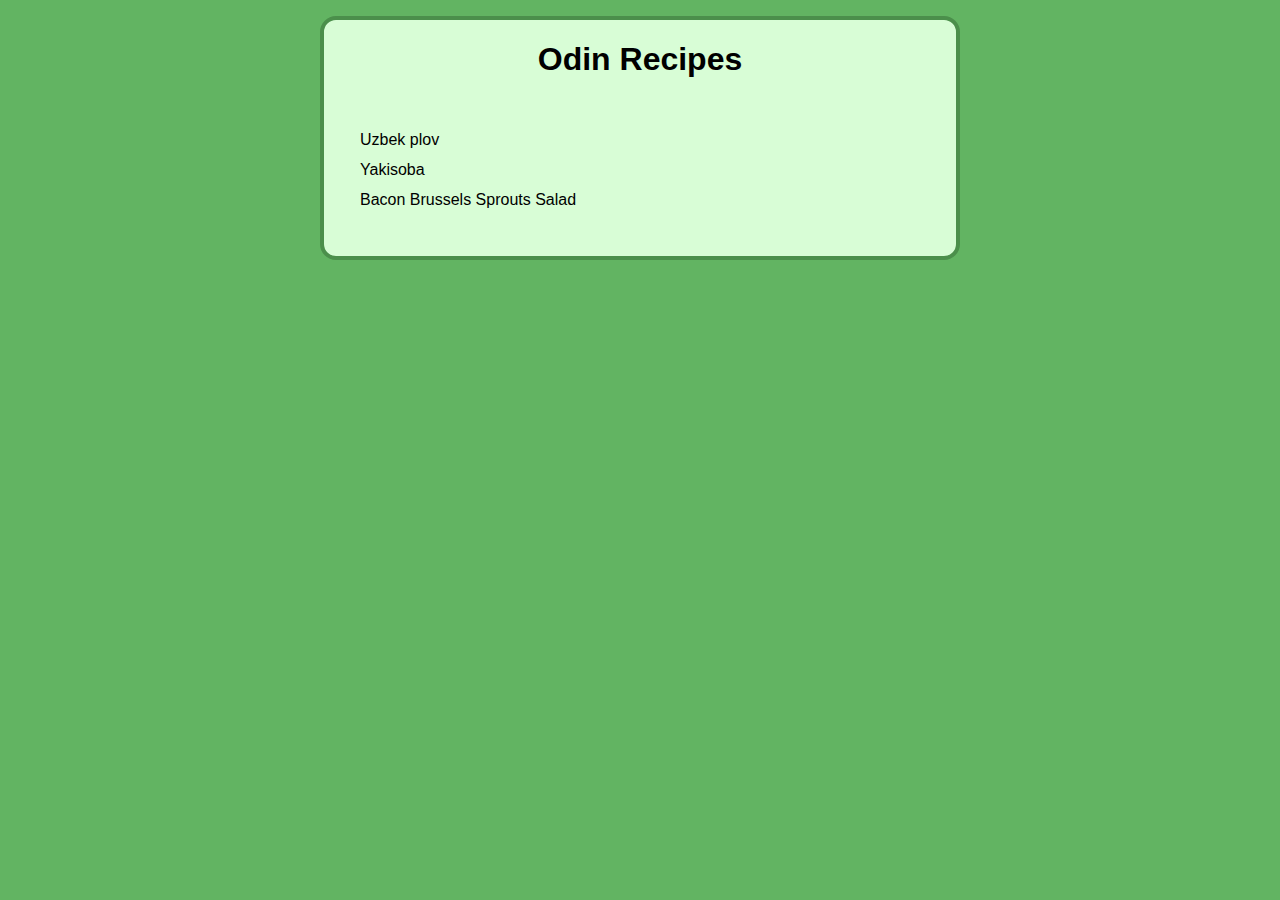
<file: index.html>
<!DOCTYPE html>
<html lang="en">
<head>
    <meta charset="UTF-8">
    <meta name="viewport" content="width=device-width, initial-scale=1.0">
    <meta http-equiv="X-UA-Compatible" content="IE=edge">
    <link rel="stylesheet" href="style.css">
    <title>Odin Recipes</title>
</head>
<body>
    <div class="main">
    <div class="header">
      <h1>Odin Recipes</h1>
    </div>
    <div class="recipes">
      <ul>
        <li><a href="recipes/uzbek_plov.html">Uzbek plov</a></li>
        <li><a href="recipes/yakisoba.html">Yakisoba</a></li>
        <li><a href="recipes/brussels_salad.html">Bacon Brussels Sprouts Salad</a></li>
      </ul>
    </div>
    </div>
</body>
</html>
</file>
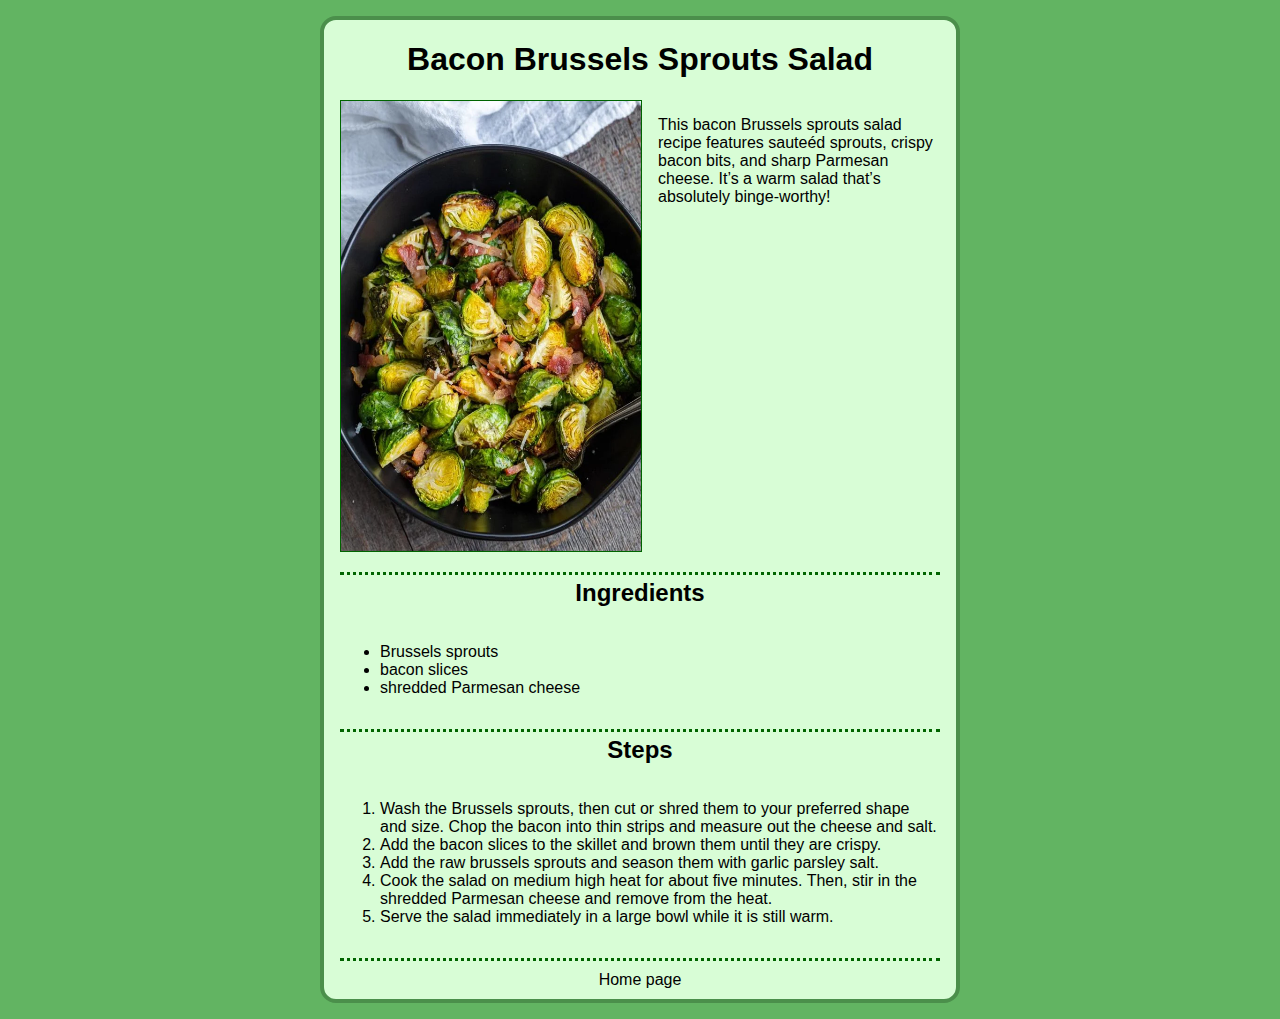
<file: recipes/brussels_salad.html>
<!DOCTYPE html>
<html lang="en">
<head>
    <meta charset="UTF-8">
    <meta http-equiv="X-UA-Compatible" content="IE=edge">
    <meta name="viewport" content="width=device-width, initial-scale=1.0">
    <link rel="stylesheet" href="../style.css">
    <title>Bacon Brussels Sprouts Salad recipe</title>
</head>
<body>
    <div class="main">
    <div class="header">
        <h1>Bacon Brussels Sprouts Salad</h1>
    </div>
    <div class="head-container">
        <div class="image"><img alt="Brussels salad" src="../images/Air-Fryer-Brussels.webp"></div>
        <div class="text"><p>This bacon Brussels sprouts salad recipe features sauteéd sprouts, crispy bacon bits, and sharp Parmesan cheese. It’s a warm salad that’s absolutely binge-worthy!</p></div>
    </div>
    <div class="smaller-header">
        <h2>Ingredients</h2>
    </div>
    <div class="ingredients"><ul>
        <li>Brussels sprouts</li>
        <li>bacon slices</li>
        <li>shredded Parmesan cheese</li>
    </ul></div>
    <div class="smaller-header">
        <h2>Steps</h2>
    </div>
    <div class="steps"><ol>
        <li>Wash the Brussels sprouts, then cut or shred them to your preferred shape and size. Chop the bacon into thin strips and measure out the cheese and salt.</li>
        <li>Add the bacon slices to the skillet and brown them until they are crispy.</li>
        <li>Add the raw brussels sprouts and season them with garlic parsley salt.</li>
        <li>Cook the salad on medium high heat for about five minutes. Then, stir in the shredded Parmesan cheese and remove from the heat.</li>
        <li>Serve the salad immediately in a large bowl while it is still warm.</li>
    </ol></div>
    <div class="home">
        <a href="../index.html">Home page</a>
    </div>
    </div>
</body>
</html>
</file>
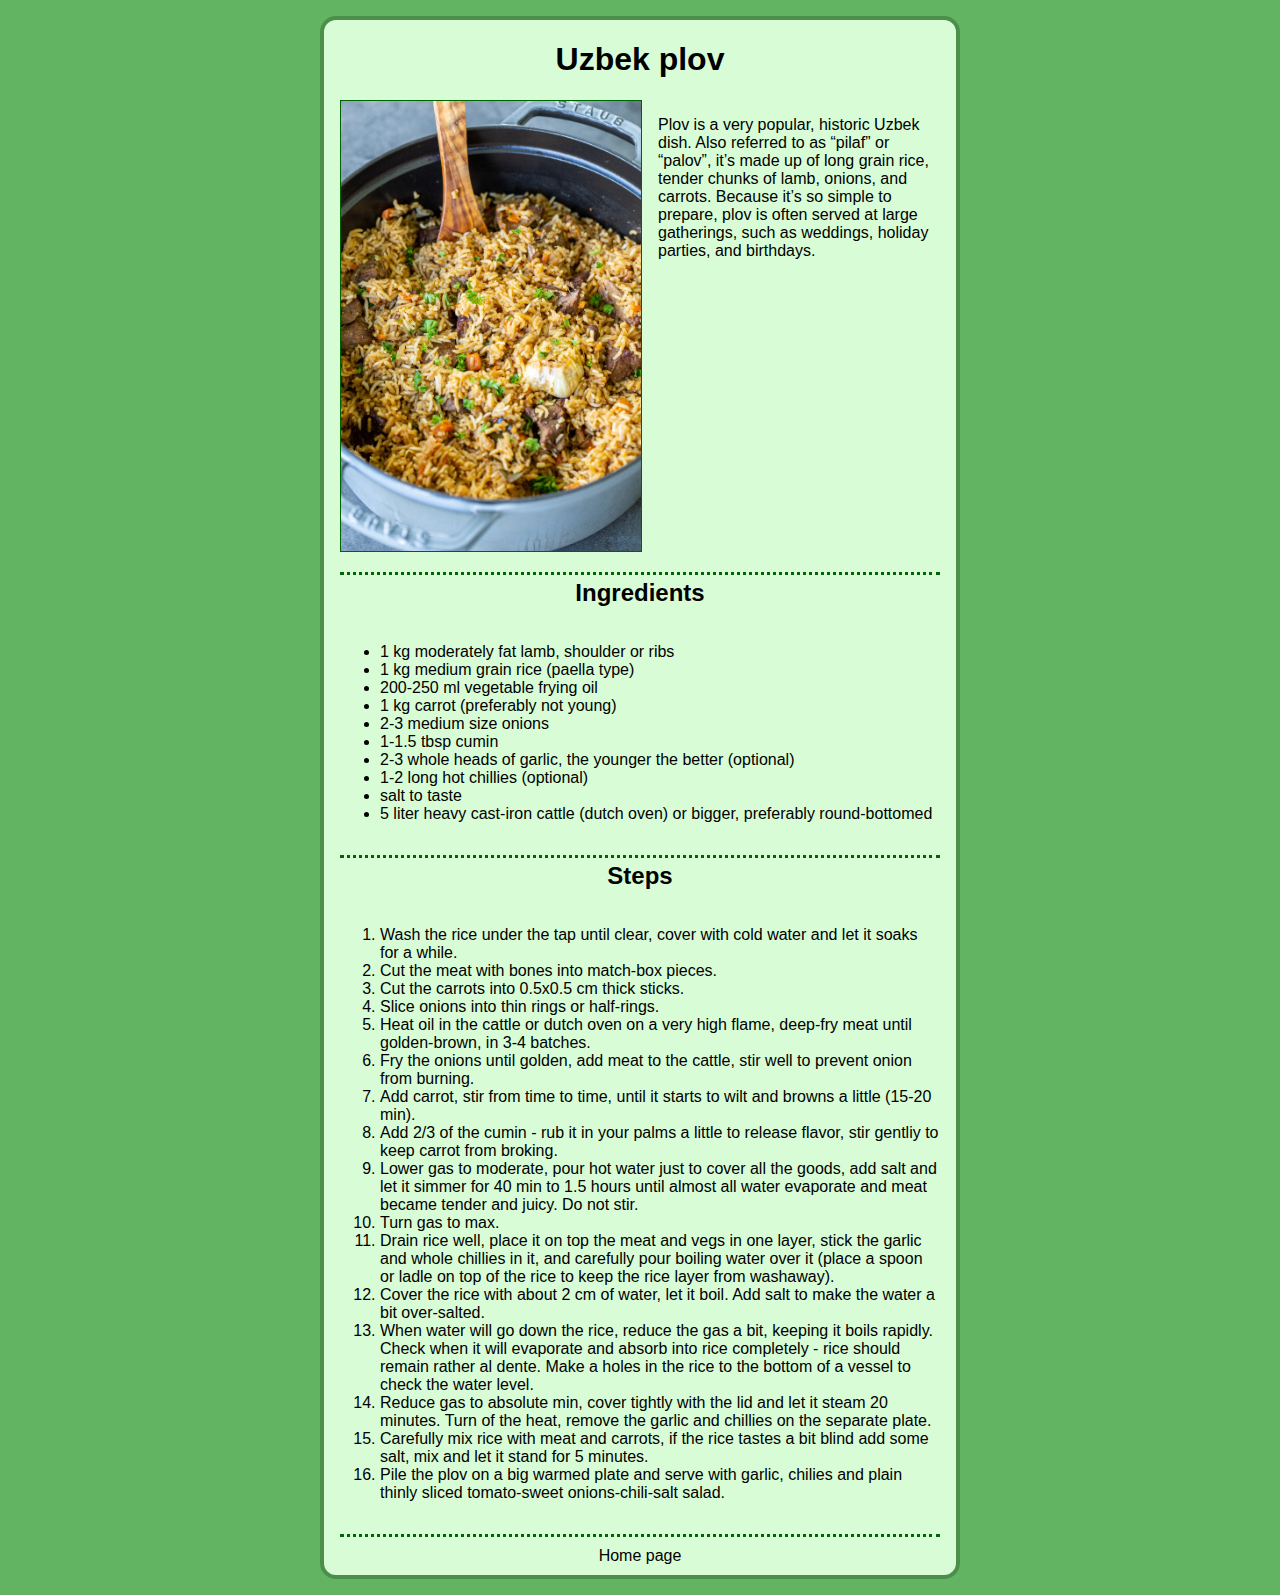
<file: recipes/uzbek_plov.html>
<!DOCTYPE html>
<html lang="en">
<head>
    <meta charset="UTF-8">
    <meta http-equiv="X-UA-Compatible" content="IE=edge">
    <meta name="viewport" content="width=device-width, initial-scale=1.0">
    <link rel="stylesheet" href="../style.css">
    <title>Uzbek plov recipe</title>
</head>
<body>
    <div class="main">
    <div class="header">
        <h1>Uzbek plov</h1>
    </div>
    <div class="head-container">
        <div class="image"><img alt="uzbek plov" src="..\images\Uzbek-Plov.webp"></div>
        <div class="text"><p>Plov is a very popular, historic Uzbek dish. Also referred to as “pilaf” or “palov”, it’s made up of long grain rice, tender chunks of lamb, onions, and carrots. Because it’s so simple to prepare, plov is often served at large gatherings, such as weddings, holiday parties, and birthdays.</p></div>
    </div>
    <div class="smaller-header">
        <h2>Ingredients</h2>
    </div>
    <div class="ingredients"><ul>
        <li>1 kg moderately fat lamb, shoulder or ribs</li>
        <li>1 kg medium grain rice (paella type)</li>
        <li>200-250 ml vegetable frying oil</li>
        <li>1 kg carrot (preferably not young)</li>
        <li>2-3 medium size onions</li>
        <li>1-1.5 tbsp cumin</li>
        <li>2-3 whole heads of garlic, the younger the better (optional)</li>
        <li>1-2 long hot chillies (optional)</li>
        <li>salt to taste</li>
        <li>5 liter heavy cast-iron cattle (dutch oven) or bigger, preferably round-bottomed</li>
    </ul></div>
    <div class="smaller-header">
        <h2>Steps</h2>
    </div>
    <div class="steps"><ol>
        <li>Wash the rice under the tap until clear, cover with cold water and let it soaks for a while.</li>
        <li>Cut the meat with bones into match-box pieces.</li>
        <li>Cut the carrots into 0.5x0.5 cm thick sticks.</li>
        <li>Slice onions into thin rings or half-rings.</li>
        <li>Heat oil in the cattle or dutch oven on a very high flame, deep-fry meat until golden-brown, in 3-4 batches. </li>
        <li>Fry the onions until golden, add meat to the cattle, stir well to prevent onion from burning.</li>
        <li>Add carrot, stir from time to time, until it starts to wilt and browns a little (15-20 min).</li>
        <li>Add 2/3 of the cumin - rub it in your palms a little to release flavor, stir gentliy to keep carrot from broking.</li>
        <li>Lower gas to moderate, pour hot water just to cover all the goods, add salt and let it simmer for 40 min to 1.5 hours until almost all water evaporate and meat became tender and juicy. Do not stir.</li>
        <li>Turn gas to max.</li>
        <li>Drain rice well, place it on top the meat and vegs in one layer, stick the garlic and whole chillies in it, and carefully pour boiling water over it (place a spoon or ladle on top of the rice to keep the rice layer from washaway).</li>
        <li>Cover the rice with about 2 cm of water, let it boil. Add salt to make the water a bit over-salted.</li>
        <li>When water will go down the rice, reduce the gas a bit, keeping it boils rapidly. Check when it will evaporate and absorb into rice completely - rice should remain rather al dente. Make a holes in the rice to the bottom of a vessel to check the water level.</li>
        <li>Reduce gas to absolute min, cover tightly with the lid and let it steam 20 minutes. Turn of the heat, remove the garlic and chillies on the separate plate. </li>
        <li>Carefully mix rice with meat and carrots, if the rice tastes a bit blind add some salt, mix and let it stand for 5 minutes.</li>
        <li>Pile the plov on a big warmed plate and serve with garlic, chilies and plain thinly sliced tomato-sweet onions-chili-salt salad.</li>
    </ol></div>
    <div class="home">
        <a href="..\index.html">Home page</a>
    </div>
    </div>
</body>
</html>
</file>
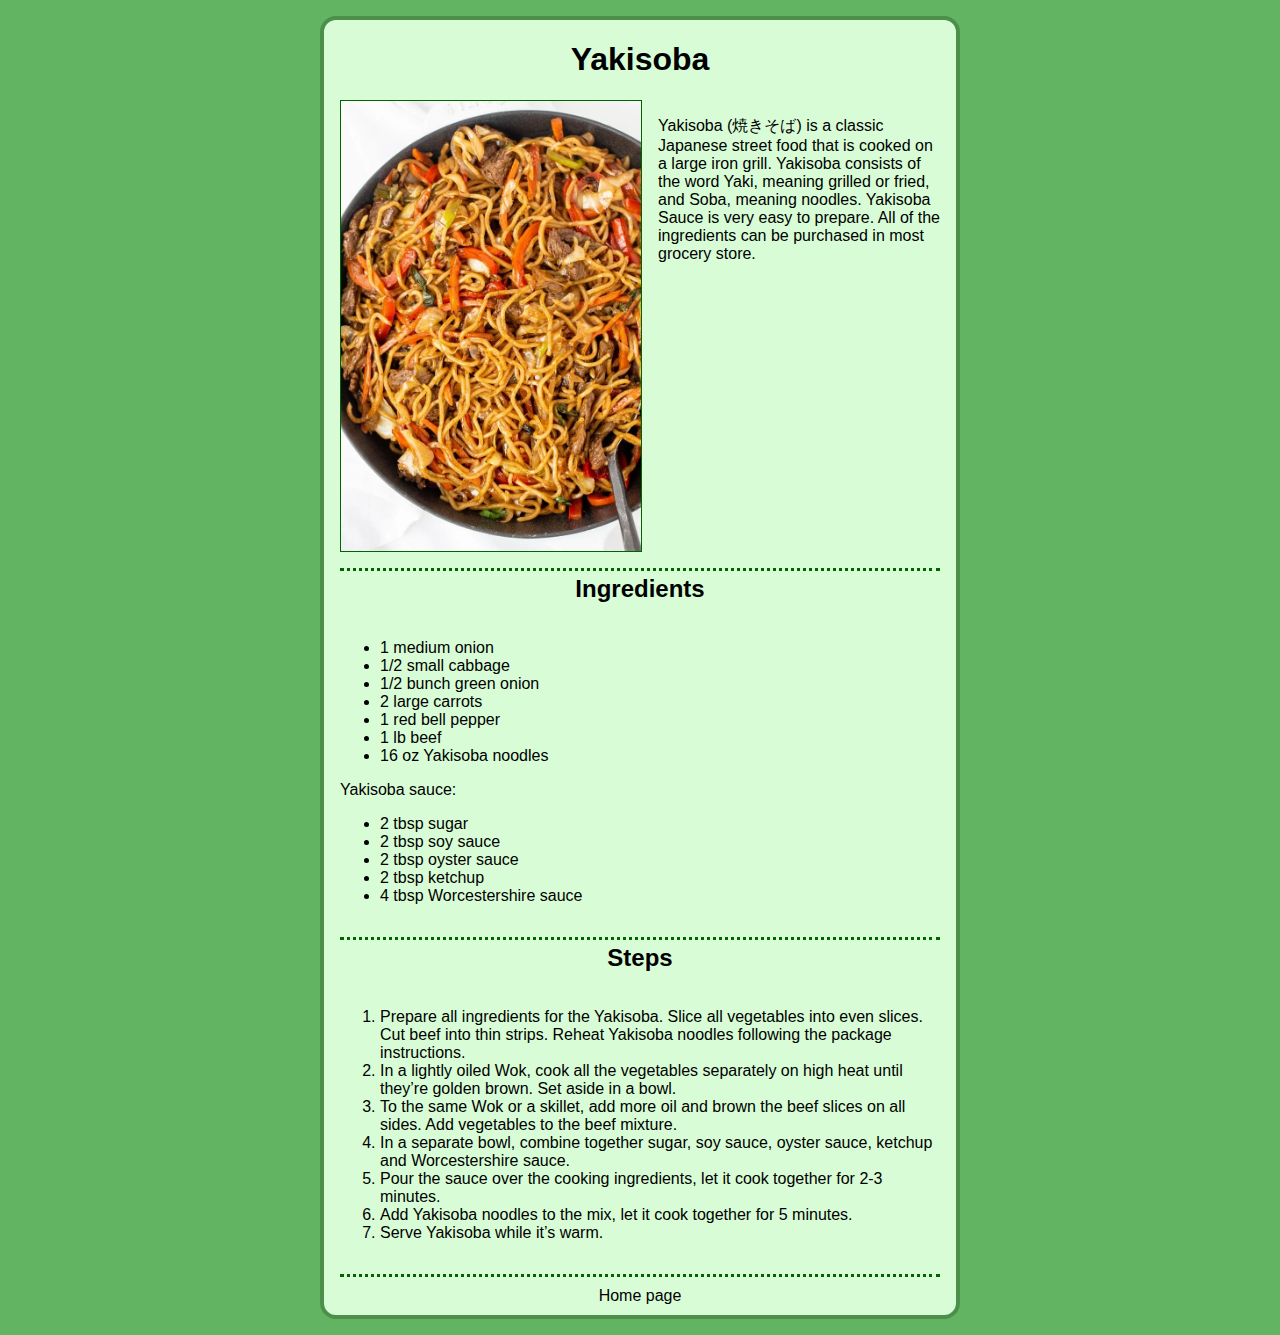
<file: recipes/yakisoba.html>
<!DOCTYPE html>
<html lang="en">
<head>
    <meta charset="UTF-8">
    <meta http-equiv="X-UA-Compatible" content="IE=edge">
    <meta name="viewport" content="width=device-width, initial-scale=1.0">
    <link rel="stylesheet" href="../style.css">
    <title>Yakisoba recipe</title>
</head>
<body>
    <div class="main">
    <div class="header">
        <h1>Yakisoba</h1>
    </div>
    <div class="head-container">
        <img alt="yakisoba" src="../images/Yakisoba.webp">
        <div class="text"><p>Yakisoba (焼きそば) is a classic Japanese street food that is cooked on a large iron grill. Yakisoba consists of the word Yaki, meaning grilled or fried, and Soba, meaning noodles. Yakisoba Sauce is very easy to prepare. All of the ingredients can be purchased in most grocery store.</p></div>
    </div>
    <div class="smaller-header">
      <h2>Ingredients</h2>
    </div>
    <div class="ingredients"><ul>
        <li>1 medium onion</li>
        <li>1/2 small cabbage</li>
        <li>1/2 bunch green onion</li>
        <li>2 large carrots</li>
        <li>1 red bell pepper</li>
        <li>1 lb beef</li>
        <li>16 oz Yakisoba noodles</li>
      </ul>
      <p>Yakisoba sauce:</p>
      <ul>
        <li>2 tbsp sugar</li>
        <li>2 tbsp soy sauce</li>
        <li>2 tbsp oyster sauce</li>
        <li>2 tbsp ketchup</li>
        <li>4 tbsp Worcestershire sauce</li>
    </ul></div>
    <div class="smaller-header">
        <h2>Steps</h2>
    </div>
    <div class="steps"><ol>
        <li>Prepare all ingredients for the Yakisoba. Slice all vegetables into even slices. Cut beef into thin strips. Reheat Yakisoba noodles following the package instructions.</li>
        <li>In a lightly oiled Wok, cook all the vegetables separately on high heat until they’re golden brown. Set aside in a bowl.</li>
        <li>To the same Wok or a skillet, add more oil and brown the beef slices on all sides. Add vegetables to the beef mixture.</li>
        <li>In a separate bowl, combine together sugar, soy sauce, oyster sauce, ketchup and Worcestershire sauce.</li>
        <li>Pour the sauce over the cooking ingredients, let it cook together for 2-3 minutes.</li>
        <li>Add Yakisoba noodles to the mix, let it cook together for 5 minutes.</li>
        <li>Serve Yakisoba while it’s warm.</li>
    </ol></div>
    <div class="home">
      <a href="../index.html">Home page</a>
    </div>
  </div>
</body>
</html>
</file>
<file: style.css>
* {
    font-family:Verdana, Geneva, Tahoma, sans-serif;
}

body {
    padding: 0;
    margin: 0;
    background-color: rgb(98, 180, 98);
}
.main {
    background-color: rgb(216, 253, 214);
    max-width: 600px;
    margin: 1em auto;
    padding: 16px;
    border-radius: 16px;
    border: 4px solid rgb(75, 143, 75);
    display: flex;
    flex-direction: column;
}

.header,
.smaller-header {
    text-align: center;
    margin-top: -16px;
}

.recipes ul {
    display: flex;
    flex-direction: column;
    list-style: none;
    gap: 2px;
    padding:10px;
}

.recipes ul li{
    display: flex;
    flex: 1;

    padding:5px 10px;
    border-radius: 12px;
}

a {
    text-decoration: none;
    color: inherit;
    flex:1;
}
    
.recipes ul li:hover {
    background-color: rgb(164, 222, 161);
}

.head-container {
    display: flex;
    flex-wrap: wrap;
    border-bottom: 3px dotted darkgreen;
    padding-bottom: 1em;
    gap: 16px;
}

img {
    padding: 0;
    margin: 0;
    border: 1px solid darkgreen;
    width: 300px;
    height: 450px;
    flex: none;
}

.text {
    min-width: 150px;
    flex: 1;
}

.ingredients {
    border-bottom: 3px dotted darkgreen;
    padding-bottom: 1em;
}

.steps {
    border-bottom: 3px dotted darkgreen;
    padding-bottom: 1em;
}

.home {
    display: flex;
 }

.home a {
    flex: 1;
    text-align: center;
    border-radius: 0 0 12px 12px;
    margin: 0 -16px -16px;
    padding: 10px;
}
.home a:hover {
    background-color: rgb(164, 222, 161);
}
</file>
